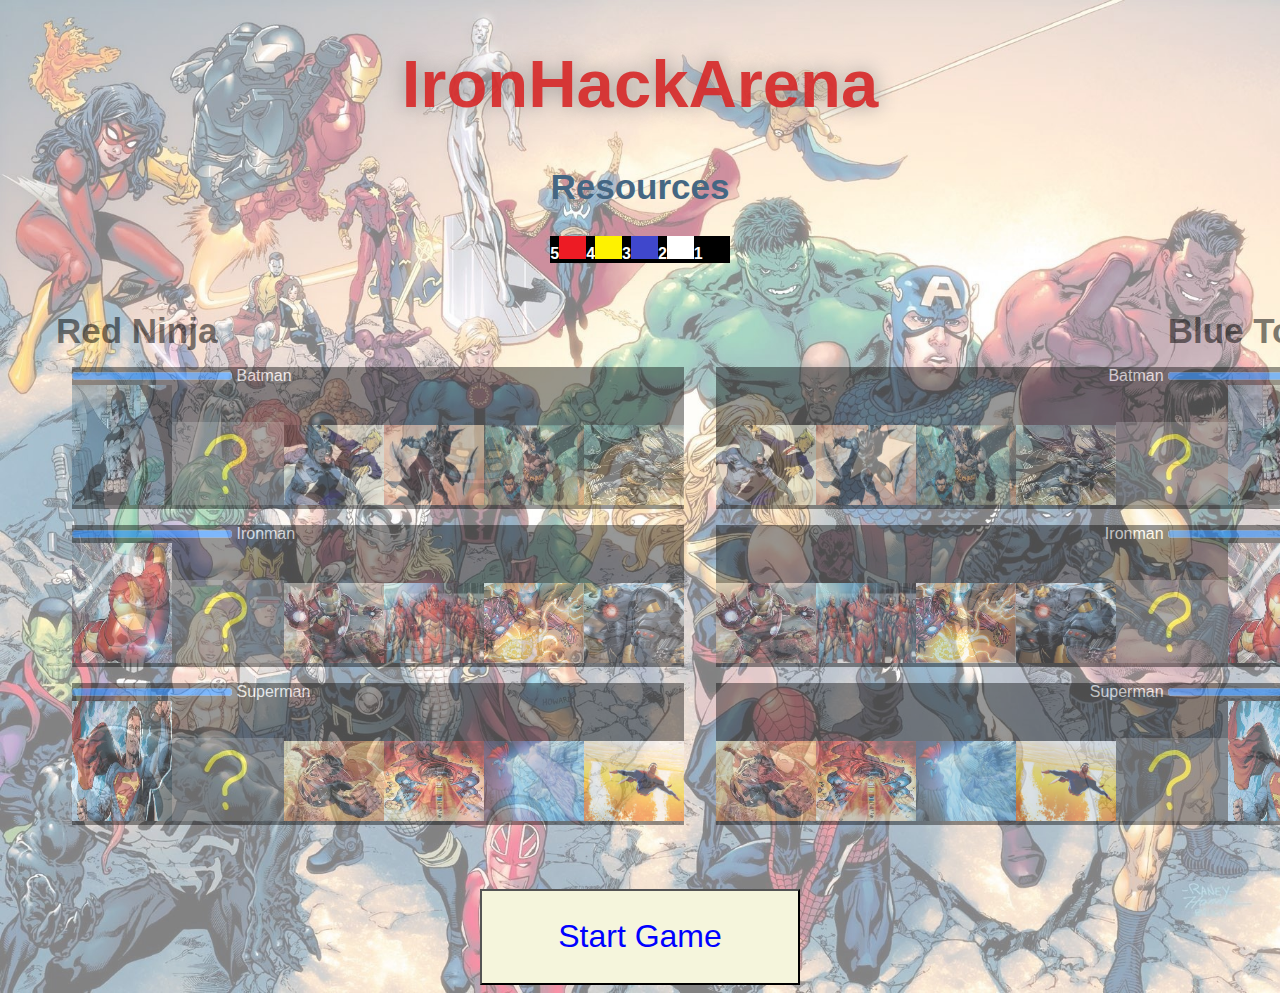
<file: index.html>
<!DOCTYPE html>
<html>

<head>
  <title>IronHackArena</title>
  <!-- LINK THE STYLES HERE -->
  <link rel="stylesheet" href="./stylesheets/IronHackArena.css">

</head>

<body>
  <div>
    <h1>IronHackArena</h1>
  </div>
  <div class="resourceTitel">
    <h2>Resources</h2>
    <div>
      <span class="redResources">5<img src="./img/redResource.jpg" alt="red"></span>
      <span class="yellowResources">4<img src="./img/yellowResource.jpg" alt="yellow"></span>
      <span class="blueResources">3<img src="./img/blueResource.jpg" alt="blue"></span>
      <span class="whiteResources">2<img src="./img/whiteResource.jpg" alt="white"></span>
      <span class="totalResources">1<img src="./img/neutralResource.jpg" alt="neutral"></span>

    </div>
  </div>

  <div class="gameArea">

    <div id="player0">
      <div>
        <span class="playerName" id="player0Name">Spieler 1</span>
      </div>
      <div id="player0Chars">
        <div class="chars">
          <progress id="00_health" value="100" max="100">HP</progress>
          <span>
            Batman
          </span>
          <div class="charFaceAndSkillDiv charFlexPlayer0">
            <div class = "beeingAttackedQueue" id = "beeingAttackedQueue00"></div>
            <div class="p0avatar avatar"><img src="./img/batman.jpg" alt="Batman was here!" id="00"></div>
            <div class="selectedSkill"><img src="./img/selectedSkill.jpg" alt="selected Skill" id="005"></div>
            <div class="p0skills skills"><img src="./img/batmanpunch.jpg" title="Erster Skill macht ..." alt="First Skill" id="000"></div>
            <div class="p0skills skills"><img src="./img/batmanbatwing.jpg" alt="Second Skill" id="001"></div>
            <div class="p0skills skills"><img src="./img/batmanrobin.jpg" alt="Third Skill" id="002"></div>
            <div class="p0skills skills"><img src="./img/batmangrapplegun.jpg" alt="Fourth Skill" id="003"></div>
          </div>
        </div>
        <div class="chars">
          <progress id="01_health" value="100" max="100">HP</progress>
          <span>
            Ironman
          </span>
          <div class="charFaceAndSkillDiv charFlexPlayer0">
            <div class = "beeingAttackedQueue" id = "beeingAttackedQueue01"></div>
            <div class="p0avatar avatar"><img src="./img/ironman.jpg" alt="Ironman was here!" id="01"></div>
            <div class="selectedSkill"><img src="./img/selectedSkill.jpg" alt="selected Skill" id="015"></div>
            <div class="p0skills skills"><img src="./img/ironmanhandbeam.jpg" alt="First Skill" id="010"></div>
            <div class="p0skills skills"><img src="./img/ironmanallsuits.jpg" alt="Second Skill" id="011"></div>
            <div class="p0skills skills"><img src="./img/ironmanpunch.jpg" alt="Third Skill" id="012"></div>
            <div class="p0skills skills"><img src="./img/ironmanheavyarmor.jpg" alt="Fourth Skill" id="013"></div>
          </div>
        </div>
        <div class="chars">
          <progress id="02_health" value="100" max="100">HP</progress>
          <span>
            Superman
          </span>
          <div class="charFaceAndSkillDiv charFlexPlayer0">
            <div class = "beeingAttackedQueue" id = "beeingAttackedQueue02"></div>
            <div class="p0avatar avatar"><img src="./img/superman.jpg" alt="Superman was here!" id="02"></div>
            <div class="selectedSkill"><img src="./img/selectedSkill.jpg" alt="selected Skill" id="025"></div>
            <div class="p0skills skills"><img src="./img/supermanpunch.jpg" alt="First Skill" class="image" id="020"></div>
            <div class="p0skills skills"><img src="./img/supermanlasereyes.jpg" alt="Second Skill" id="021"></div>
            <div class="p0skills skills"><img src="./img/supermanbreath.jpg" alt="Third Skill" id="022"></div>
            <div class="p0skills skills"><img src="./img/supermansun.jpg" alt="Fourth Skill" id="023"></div>
          </div>
        </div>
      </div>
    </div>
    <div id="player1">
      <div>
        <span class="playerName" id="player1Name">Spieler 2</span>
      </div>
      <div id="player1Chars">
        <div class="chars">
          <span>
            Batman
          </span>
          <progress id="10_health" value="100" max="100">HP</progress>
          <div class="charFaceAndSkillDiv charFlexPlayer1">
            <div class="p1skills skills"><img src="./img/batmanpunch.jpg" alt="First Skill" id="100"></div>
            <div class="p1skills skills"><img src="./img/batmanbatwing.jpg" alt="Second Skill" id="101"></div>
            <div class="p1skills skills"><img src="./img/batmanrobin.jpg" alt="Third Skill" id="102"></div>
            <div class="p1skills skills"><img src="./img/batmangrapplegun.jpg" alt="Fourth Skill" id="103"></div>
            <div class="selectedSkill"><img src="./img/selectedSkill.jpg" alt="selected Skill" id="105"></div>
            <div class="p1avatar avatar"><img src="./img/batman.jpg" alt="Batman was here!" id="10"></div>
            <div class = "beeingAttackedQueue" id = "beeingAttackedQueue10"></div>
          </div>
        </div>


        <div class="chars">
          <span>
            Ironman
          </span>
          <progress id="11_health" value="100" max="100">HP</progress>
          <div class="charFaceAndSkillDiv charFlexPlayer1">
            <div class="p1skills skills"><img src="./img/ironmanhandbeam.jpg" alt="First Skill" id="110"></div>
            <div class="p1skills skills"><img src="./img/ironmanallsuits.jpg" alt="Second Skill" id="111"></div>
            <div class="p1skills skills"><img src="./img/ironmanpunch.jpg" alt="Third Skill" id="112"></div>
            <div class="p1skills skills"><img src="./img/ironmanheavyarmor.jpg" alt="Fourth Skill" id="113"></div>
            <div class="selectedSkill"><img src="./img/selectedSkill.jpg" alt="selected Skill" id="115"></div>
            <div class="p1avatar avatar"><img src="./img/ironman.jpg" alt="Ironman was here!" id="11"></div>
            <div class = "beeingAttackedQueue" id = "beeingAttackedQueue11"></div>
          </div>
        </div>
        <div class="chars">
          <span>
            Superman
          </span>
          <progress id="12_health" value="100" max="100">HP</progress>
          <div class="charFaceAndSkillDiv charFlexPlayer1">
            <div class="p1skills skills"><img src="./img/supermanpunch.jpg" alt="First Skill" id="120"></div>
            <div class="p1skills skills"><img src="./img/supermanlasereyes.jpg" alt="Second Skill" id="121"></div>
            <div class="p1skills skills"><img src="./img/supermanbreath.jpg" alt="Third Skill" id="122"></div>
            <div class="p1skills skills"><img src="./img/supermansun.jpg" alt="Fourth Skill" id="123"></div>
            <div class="selectedSkill"><img src="./img/selectedSkill.jpg" alt="selected Skill" id="125"></div>
            <div class="p1avatar avatar"><img src="./img/superman.jpg" alt="Superman was here!" id="12"></div>
            <div class = "beeingAttackedQueue" id = "beeingAttackedQueue12"></div>
          </div>
        </div>
      </div>
    </div>
  </div>
  <div id="mouseOverDiv">
    <div id="mouseoverText"></div>
  </div>

  <div id="startGameButton">
  </div>
  <script src="./js/startbutton.js"></script>

  <script src="./js/IronHackArena.js"></script>
  <script src="./js/main.js"></script>


  <!-- LINK THE JAVASCRIPT FILES HERE (keep in mind that the order in which you link them MATTERS) -->
</body>

</html>
</file>
<file: stylesheets/IronHackArena.css>
html {
  background: url("../img/background.jpg") no-repeat;
  background-size: cover;
  font-family: "Helvetica Neue", Arial, sans-serif;
  z-index: 1;
}


h1 {
  color: rgba(215, 40, 40, 0.9);
  font-weight: bolder;
  font-size: 67px;
  text-align: center;
  text-shadow: 0px 0px 20px rgba(150, 150, 150, 1);

}

h2 {
  color: #456783;
  font-weight: bolder;
  font-size: 35px;
  text-align: center;
  text-shadow: 1px #ff0000;
  text-shadow: 1px #ff0000;
}

p {
  font-weight: bolder;
  font-size: 20px;
  text-align: center;
}

.gameArea {
  display: flex;
  justify-content: space-around;
  margin: 3em;
  z-index: 5;
}

#player1 {
  text-align: right; 
}

.playerName {
  font-size: 35px;
  color: rgba(0, 0, 0, 1);
  font-weight: bolder;
  text-shadow: 1px #ff0000;
  text-shadow: 1px #ff0000;
}




.resourceTitel div{
  display: flex;
  justify-content: center;
} 

#startGameButton {
  display: flex;
  justify-content: center;
}
#startGameButton button {
  height: 3em;
  width: 10em;
  font-size: 2em;
  color: blue;
  background-color: beige;
}

.chars {
  margin: 1em;
  background-color: blue;
  background: rgba(0, 0, 0, 0.8);
  color: white;
  font-size: bold;
}

#mouseOverDiv {
  display: flex;
  justify-content: center;
  align-items: center;
  position: static;
  color: white;
  font-weight: bold;
  font-size: 1.5em;
  background-size: 2em;
  overflow: visible;
  background: rgba(0, 0, 0, 0.8);
}

.redResources {
  background-image: url("../img/neutralResource.jpg");
  background-size: 80px;
  position: relative;
  color: white;
  font-weight: bold;
}

.yellowResources {
  background-image: url("../img/neutralResource.jpg");
  background-size: 80px;
  position: relative;
  color: white;
  font-weight: bold;
}

.blueResources {
  background-image: url("../img/neutralResource.jpg");
  background-size: 80px;
  position: relative;
  color: white;
  font-weight: bold;
}
.whiteResources {
  background-image: url("../img/neutralResource.jpg");
  background-size: 80px;
  position: relative;
  color: white;
  font-weight: bold;
}
.totalResources {
  background-image: url("../img/neutralResource.jpg");
  background-size: 80px;
  position: relative;
  color: white;
  font-weight: bold;
}
.skills img{
  height: 80px;
  width: 100px;
  border-spacing: 2px;
  border-color: white;
}
.avatar img{
  height: 120px;
  width: 100px;
}

.charFlexPlayer0, .charFlexPlayer1 {
  display: flex;
  flex-direction: row;
  align-items: baseline;
}


.beeingAttackedQueue {
  display: flex;
  align-items: center;
  flex-direction: column-reverse;
  overflow: visible;
}
.charAndQueueFlexPlayer0 {
  display: flex;
  flex-direction: row;
  align-items: baseline;
}
</file>
